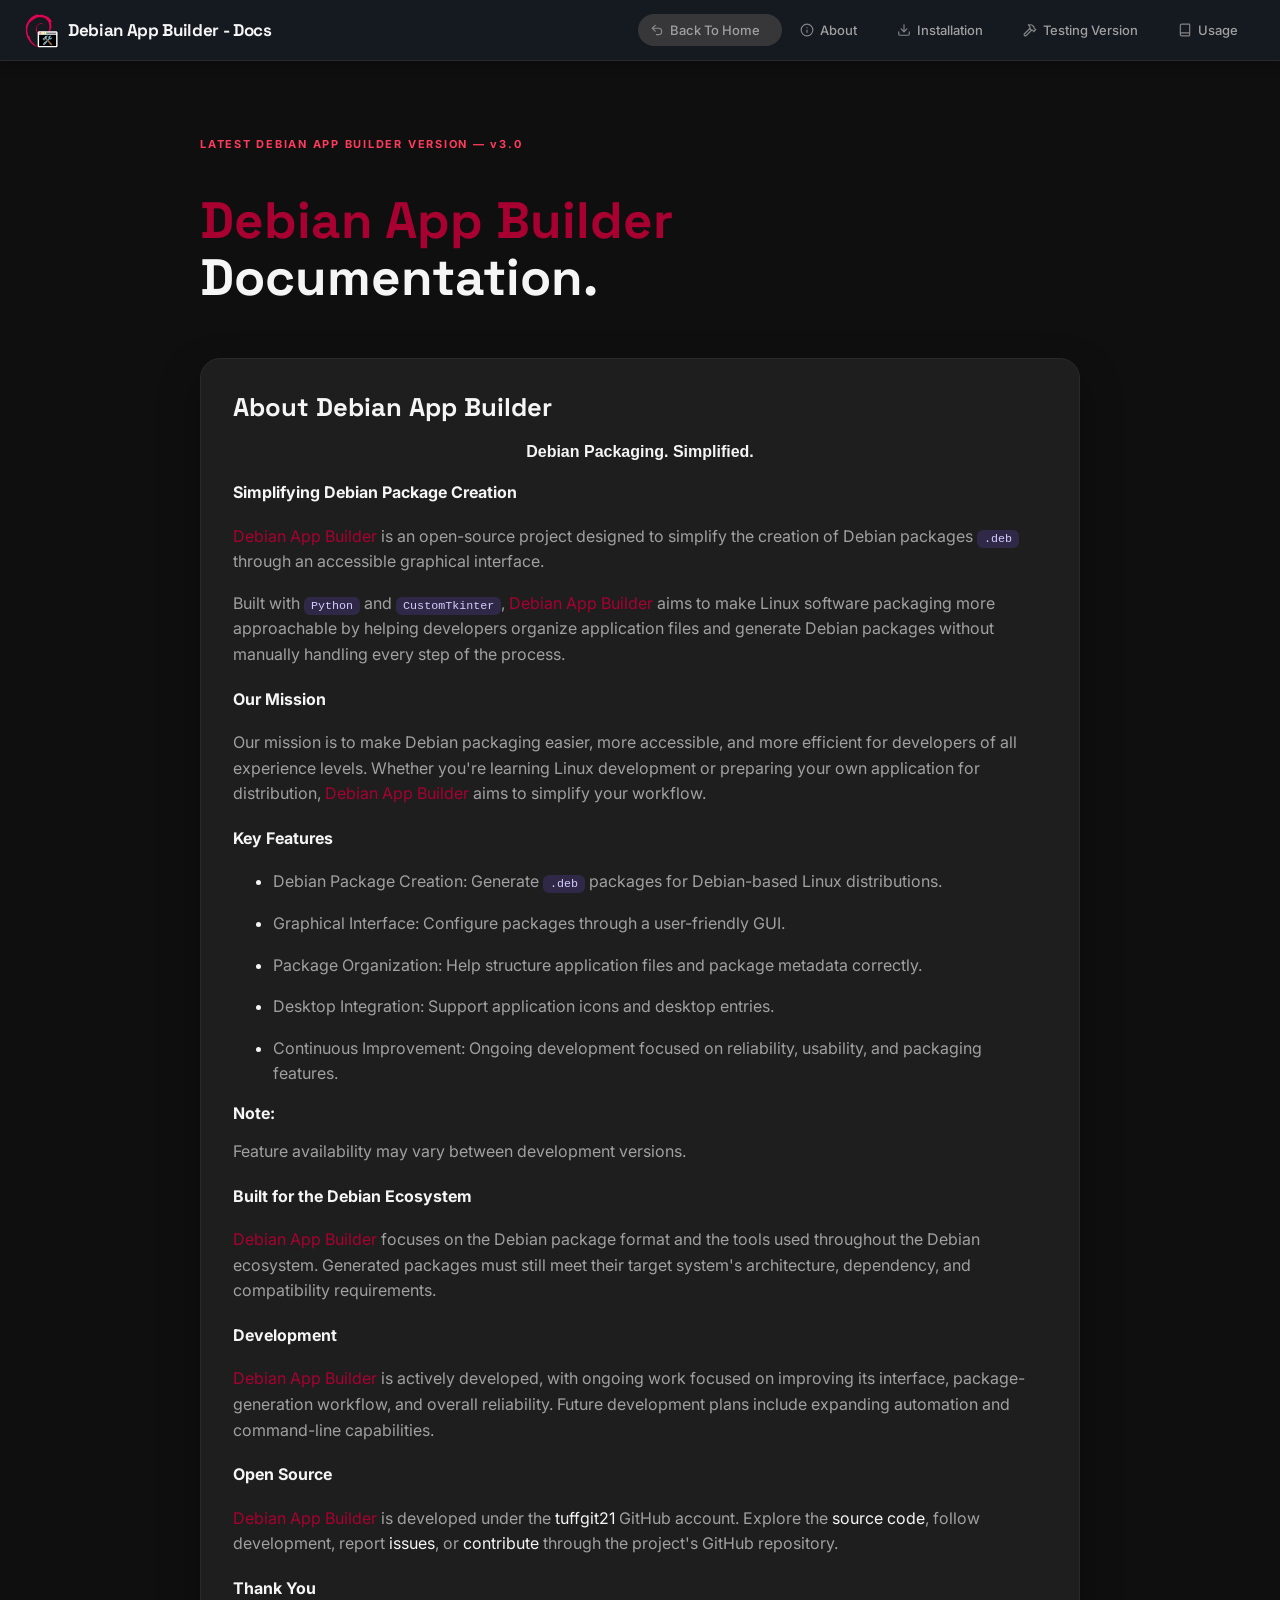
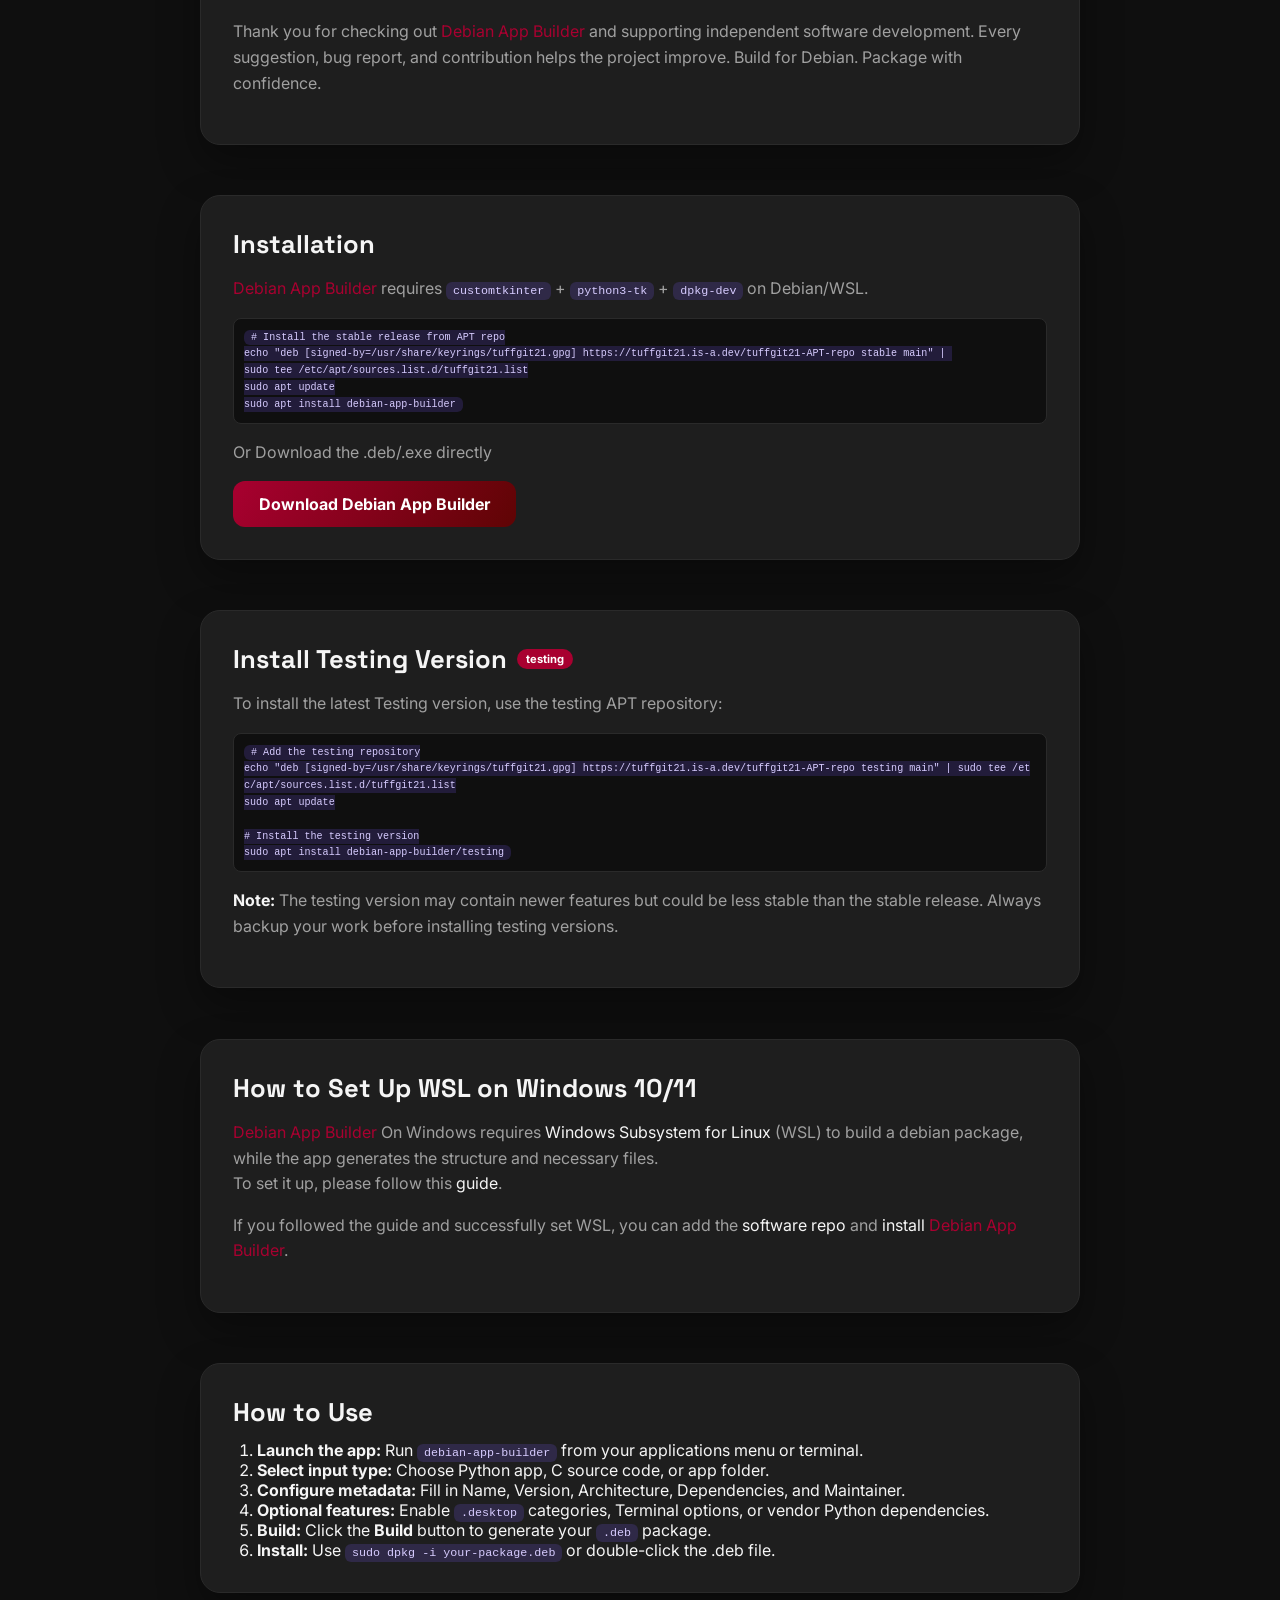
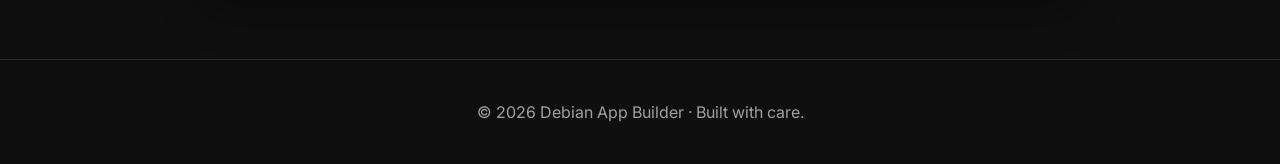
<file: docs/index.html>
<!DOCTYPE html>
<html lang="en">
<head>
    <meta charset="UTF-8">
    <meta name="viewport" content="width=device-width, initial-scale=1.0">
    <title>Debian App Builder - Documentation</title>
    <meta name="description" content="Debian App Builder is an open-source tool that simplifies creating Debian (.deb) packages with an intuitive graphical interface">
    <link rel="icon" type="image/svg+xml" href="../favicon.svg" />
    <link rel="manifest" href="../manifest.json" />
    <meta name="theme-color" content="#A80030" />
    <meta name="apple-mobile-web-app-capable" content="yes" />
    <meta name="mobile-web-app-capable" content="yes">
    <meta name="apple-mobile-web-app-status-bar-style" content="default" />
    <meta name="apple-mobile-web-app-title" content="Debian App Builder" />
    <link rel="apple-touch-icon" href="../DebAppBuilderLogo.png" />
    <link href="https://fonts.googleapis.com" rel="preconnect"/>
    <link crossorigin="" href="https://fonts.gstatic.com" rel="preconnect"/>
    <link href="https://fonts.googleapis.com/css2?family=Space+Grotesk:wght@400;600;700&amp;family=Inter:wght@400;500;600&amp;display=swap" rel="stylesheet"/>
    <link rel="stylesheet" href="../styles.css">
</head>
<body>
    <header class="hdiv">
        <a class="hp" href="../index.html"><img src="../DebAppBuilderLogo.svg" alt="Debian App Builder" style="width:40px; height:40px; vertical-align:middle; border-radius:7px; margin-right:8px; border:1px none var(--border)">Debian App Builder - Docs</a>
        <button class="menu-toggle" type="button" aria-expanded="false" aria-controls="main-navigation">
            <span class="menu-icon" aria-hidden="true"><span></span><span></span><span></span></span>
            <span class="sr-only">Toggle navigation</span>
        </button>
        <nav class="hnav" id="main-navigation">
        <a href="../index.html" class="hbutton" style="background-color: #434242bf;"><svg xmlns="http://www.w3.org/2000/svg" width="24" height="24" viewBox="0 0 24 24" fill="none" stroke="currentColor" stroke-width="2" stroke-linecap="round" stroke-linejoin="round" class="lucide lucide-undo-2 preview-icon"><path d="M9 14 4 9l5-5"/><path d="M4 9h10.5a5.5 5.5 0 0 1 5.5 5.5a5.5 5.5 0 0 1-5.5 5.5H11"/></svg> Back To Home</a>
        <a class="hbutton" href="#about"><svg xmlns="http://www.w3.org/2000/svg" width="24" height="24" viewBox="0 0 24 24" fill="none" stroke="currentColor" stroke-width="2" stroke-linecap="round" stroke-linejoin="round" class="lucide lucide-info preview-icon"><circle cx="12" cy="12" r="10"/><path d="M12 16v-4"/><path d="M12 8h.01"/></svg>About</a>
        <a class="hbutton" href="#install"><svg xmlns="http://www.w3.org/2000/svg" width="24" height="24" viewBox="0 0 24 24" fill="none" stroke="currentColor" stroke-width="2" stroke-linecap="round" stroke-linejoin="round" class="lucide lucide-download preview-icon"><path d="M12 15V3"/><path d="M21 15v4a2 2 0 0 1-2 2H5a2 2 0 0 1-2-2v-4"/><path d="m7 10 5 5 5-5"/></svg>Installation</a>
        <a class="hbutton" href="#testing"><svg xmlns="http://www.w3.org/2000/svg" width="24" height="24" viewBox="0 0 24 24" fill="none" stroke="currentColor" stroke-width="2" stroke-linecap="round" stroke-linejoin="round" class="lucide lucide-hammer preview-icon"><path d="m15 12-9.373 9.373a1 1 0 0 1-3.001-3L12 9"/><path d="m18 15 4-4"/><path d="m21.5 11.5-1.914-1.914A2 2 0 0 1 19 8.172v-.344a2 2 0 0 0-.586-1.414l-1.657-1.657A6 6 0 0 0 12.516 3H9l1.243 1.243A6 6 0 0 1 12 8.485V10l2 2h1.172a2 2 0 0 1 1.414.586L18.5 14.5"/></svg>Testing Version</a>
        <a class="hbutton" href="#usage"><svg xmlns="http://www.w3.org/2000/svg" width="24" height="24" viewBox="0 0 24 24" fill="none" stroke="currentColor" stroke-width="2" stroke-linecap="round" stroke-linejoin="round" class="lucide lucide-book preview-icon"><path d="M4 19.5v-15A2.5 2.5 0 0 1 6.5 2H19a1 1 0 0 1 1 1v18a1 1 0 0 1-1 1H6.5a1 1 0 0 1 0-5H20"/></svg>Usage</a>
        </nav>
    </header>

    <main class="main-content">
        <section class="intro" id="top">
            <p class="eyebrow">LATEST DEBIAN APP BUILDER VERSION — <a id="version" class="eyebrow">v3.0</a></p>
            <h1 id="about-title">
            <span style="color:var(--accent)">Debian App Builder</span> Documentation.</h1>
            
        </section>
        <section class="card reveal" id="about">
            <div style="display:flex; align-items:center; gap:10px; flex-wrap:wrap">
                <h2 style="margin:0">About Debian App Builder</h2>
            </div>
            <h5 class="motto">Debian Packaging. Simplified.</h5>

            <h4>Simplifying Debian Package Creation</h4>
            <p><span style="color:var(--accent)">Debian App Builder</span> is an open-source project designed to simplify the creation of Debian packages <code>.deb</code> through an accessible graphical interface.</p>
            <p>Built with <code>Python</code> and <code>CustomTkinter</code>,<span style="color:var(--accent)"> Debian App Builder</span> aims to make Linux software packaging more approachable by helping developers organize application files and generate Debian packages without manually handling every step of the process.</p>


            <h4>Our Mission</h4>
            <p>Our mission is to make Debian packaging easier, more accessible, and more efficient for developers of all experience levels. Whether you're learning Linux development or preparing your own application for distribution, <span style="color:var(--accent)">Debian App Builder</span> aims to simplify your workflow.</p>


            <h4>Key Features</h4>
            <ul>
                <li><p>Debian Package Creation: Generate <code>.deb</code> packages for Debian-based Linux distributions.</p></li>
                <li> <p>Graphical Interface: Configure packages through a user-friendly GUI.</p></li>
                <li><p>Package Organization: Help structure application files and package metadata correctly.</p></li>
                <li><p>Desktop Integration: Support application icons and desktop entries.</p></li>
                <li><p>Continuous Improvement: Ongoing development focused on reliability, usability, and packaging features.</p></li>
            </ul>
            <strong>Note:</strong>
            <p>Feature availability may vary between development versions.</p>


            <h4>Built for the Debian Ecosystem</h4>
            <p><span style="color:var(--accent)">Debian App Builder</span> focuses on the Debian package format and the tools used throughout the Debian ecosystem. Generated packages must still meet their target system's architecture, dependency, and compatibility requirements.</p>


            <h4>Development</h4>
            <p><span style="color:var(--accent)">Debian App Builder</span> is actively developed, with ongoing work focused on improving its interface, package-generation workflow, and overall reliability. Future development plans include expanding automation and command-line capabilities.</p>


            <h4>Open Source</h4>
            <p><span style="color:var(--accent)">Debian App Builder</span> is developed under the <a href="https://github.com/tuffgit21/">tuffgit21</a> GitHub account. Explore the <a href="https://github.com/tuffgit21/Debian-App-Builder">source code</a>, follow development, report <a href="https://github.com/tuffgit21/Debian-App-Builder/issues/">issues</a>, or <a href="https://github.com/tuffgit21/Debian-App-Builder/pulls">contribute</a>  through the project's GitHub repository.</p>


            <h4>Thank You</h4>
            <p>Thank you for checking out <span style="color:var(--accent)">Debian App Builder</span> and supporting independent software development. Every suggestion, bug report, and contribution helps the project improve. Build for Debian. Package with confidence.</p>
        </section>
        <section class="card reveal" id="install">
            <div style="display:flex; align-items:center; gap:10px; flex-wrap:wrap">
                <h2 style="margin:0">Installation</h2>
            </div>
            <p><span style="color:var(--accent)">Debian App Builder</span> requires <code>customtkinter</code> + <code>python3-tk</code> + <code>dpkg-dev</code> on Debian/WSL.</p>
            <pre style="margin:8px 0 0; background:#0f0f0f; border:1px solid var(--border); border-radius:8px; padding:10px; font-size:.70rem; line-height:1.5; overflow-x:auto; overflow-y:hidden; max-width:100%; box-sizing:border-box; white-space:pre-wrap; word-break:break-all; overflow-wrap:anywhere"><code style="white-space:pre-wrap; word-break:break-all; overflow-wrap:anywhere"># Install the stable release from APT repo
echo "deb [signed-by=/usr/share/keyrings/tuffgit21.gpg] https://tuffgit21.is-a.dev/tuffgit21-APT-repo stable main" | 
sudo tee /etc/apt/sources.list.d/tuffgit21.list
sudo apt update
sudo apt install debian-app-builder
</code></pre>
<p>Or Download the .deb/.exe directly</p> <a class="btn" href="../index.html#downloads">Download Debian App Builder</a>
        </section>

        <section class="card reveal" id="testing">
            <div style="display:flex; align-items:center; gap:10px; flex-wrap:wrap">
                <h2 style="margin:0">Install Testing Version</h2>
                <span class="badge" style="background:var(--accent); color:#fff; padding:3px 9px; border-radius:999x; font-size:.7em">testing</span>
            </div>
            <p>To install the latest Testing version, use the testing APT repository:</p>
            <pre style="margin:8px 0 0; background:#0f0f0f; border:1px solid var(--border); border-radius:8px; padding:10px; font-size:.70rem; line-height:1.5; overflow-x:auto; overflow-y:hidden; max-width:100%; box-sizing:border-box; white-space:pre-wrap; word-break:break-all; overflow-wrap:anywhere"><code style="white-space:pre-wrap; word-break:break-all; overflow-wrap:anywhere"># Add the testing repository
echo "deb [signed-by=/usr/share/keyrings/tuffgit21.gpg] https://tuffgit21.is-a.dev/tuffgit21-APT-repo testing main" | sudo tee /etc/apt/sources.list.d/tuffgit21.list
sudo apt update

# Install the testing version
sudo apt install debian-app-builder/testing
</code></pre>
            <p><strong>Note:</strong> The testing version may contain newer features but could be less stable than the stable release. Always backup your work before installing testing versions.</p>
        </section>
        <section class="card reveal" id="wsl-setup">
            <div style="display:flex; align-items:center; gap:10px; flex-wrap:wrap">
                <h2 style="margin:0">How to Set Up WSL on Windows 10/11</h2>
            </div>
            <p><span style="color:var(--accent)">Debian App Builder</span> On Windows requires <a href="https://en.wikipedia.org/wiki/Windows_Subsystem_for_Linux">Windows Subsystem for Linux</a> (WSL) to build a debian package, while the app generates the structure and necessary files. <br/> To set it up, please follow this <a href="https://learn.microsoft.com/en-us/windows/wsl/install">guide</a>.</p>
            <p>If you followed the guide and successfully set WSL, you can add the <a href="https://tuffgit21.is-a.dev/tuffgit21-APT-repo/">software repo</a> and <a href="#install">install</a> <span style="color:var(--accent)">Debian App Builder</span>.</p>
        </section>
        <section class="card reveal" id="usage">
            <div style="display:flex; align-items:center; gap:10px; flex-wrap:wrap">
                <h2 style="margin:0">How to Use</h2>
            </div>
            <ol style="margin:12px 0 0; padding-left:24px">
                <li><strong>Launch the app:</strong> Run <code>debian-app-builder</code> from your applications menu or terminal.</li>
                <li><strong>Select input type:</strong> Choose Python app, C source code, or app folder.</li>
                <li><strong>Configure metadata:</strong> Fill in Name, Version, Architecture, Dependencies, and Maintainer.</li>
                <li><strong>Optional features:</strong> Enable <code>.desktop</code> categories, Terminal options, or vendor Python dependencies.</li>
                <li><strong>Build:</strong> Click the <strong>Build</strong> button to generate your <code>.deb</code> package.</li>
                <li><strong>Install:</strong> Use <code>sudo dpkg -i your-package.deb</code> or double-click the .deb file.</li>
            </ol>
        </section>
    </main>

    <footer>
        <p>© 2026 Debian App Builder · Built with care.</p>
    </footer>
    <script src="../script.js"></script>
    <script>
        const obs = new IntersectionObserver((entries) => {
            entries.forEach(e => { if (e.isIntersecting) e.target.classList.add('in'); });
        }, { threshold: 0.15 });
        document.querySelectorAll('.reveal').forEach(el => obs.observe(el));

        // Screenshot gallery scroll controls (reusable template)
        document.querySelectorAll('.gallery').forEach(g => {
            const track = g.querySelector('.screenshots');
            const step = () => track.querySelector('.shot')?.offsetWidth + 20 || 300;
            g.querySelector('.gallery-btn.prev')?.addEventListener('click', () => track.scrollBy({ left: -step(), behavior: 'smooth' }));
            g.querySelector('.gallery-btn.next')?.addEventListener('click', () => track.scrollBy({ left: step(), behavior: 'smooth' }));
        });

        // Lightbox preview (guarded: docs page has no #lightbox element)
        const lb = document.getElementById('lightbox');
        const lbImg = lb?.querySelector('img');
        if (lb && lbImg) {
            document.querySelectorAll('.shot img').forEach(img => {
                img.style.cursor = 'zoom-in';
                img.addEventListener('click', () => {
                    lbImg.src = img.src;
                    lbImg.alt = img.alt;
                    lb.classList.add('open');
                    lb.setAttribute('aria-hidden', 'false');
                });
            });
            const closeLb = () => { lb.classList.remove('open'); lb.setAttribute('aria-hidden', 'true'); };
            lb.addEventListener('click', closeLb);
            document.addEventListener('keydown', e => { if (e.key === 'Escape') closeLb(); });
        }

        // Social media popup — fixed: scroll lock, focus, z-index, backdrop click, Escape
        // (guarded: docs page has no #social-popup element)
        const sp = document.getElementById('social-popup');
        const openBtn = document.getElementById('open-social');
        if (sp) {
            let lastFocus = null;
            const openSp = () => {
                lastFocus = document.activeElement;
                sp.classList.add('open');
                sp.setAttribute('aria-hidden', 'false');
                document.body.style.overflow = 'hidden';
                // move focus to close button for accessibility
                sp.querySelector('.social-close')?.focus();
            };
            const closeSp = () => {
                if(!sp.classList.contains('open')) return;
                sp.classList.remove('open');
                sp.setAttribute('aria-hidden', 'true');
                document.body.style.overflow = '';
                if(lastFocus && typeof lastFocus.focus === 'function') lastFocus.focus();
            };
            openBtn?.addEventListener('click', openSp);
            sp.querySelector('.social-close')?.addEventListener('click', closeSp);
            sp.addEventListener('click', e => { if (e.target === sp) closeSp(); });
            document.addEventListener('keydown', e => { if (e.key === 'Escape' && sp.classList.contains('open')) closeSp(); });
        } else {
            openBtn?.addEventListener('click', () => {});
        }

        // PyShell-like hdiv toggle (small header with icon) — fixed anchor offset
        const header = document.querySelector('.hdiv');
        const toggle = document.querySelector('.menu-toggle');
        const nav = document.getElementById('main-navigation');
        if(toggle && nav){
            toggle.addEventListener('click', ()=>{
                const open = nav.classList.toggle('is-open');
                toggle.setAttribute('aria-expanded', open);
            });
            const closeNav = ()=>{ nav.classList.remove('is-open'); toggle.setAttribute('aria-expanded','false'); };
            // offset-aware smooth scroll (prevents sticky header covering target / "goes to another section")
            const scrollToHash = (hash, pushHistory=true)=>{
                const target = document.querySelector(hash);
                if(!target) return false;
                closeNav();
                const headerH = header ? header.offsetHeight : 60;
                const top = target.getBoundingClientRect().top + window.scrollY - headerH - 12;
                // double rAF ensures layout after menu close is applied before measuring scroll
                requestAnimationFrame(()=> requestAnimationFrame(()=>{
                    window.scrollTo({top: Math.max(0, top), behavior: 'smooth'});
                    if(pushHistory) history.pushState(null, '', hash);
                }));
                return true;
            };
            nav.querySelectorAll('a').forEach(a=>a.addEventListener('click',(e)=>{
                const href = a.getAttribute('href');
                if(href && href.startsWith('#')){
                    if(scrollToHash(href)) e.preventDefault();
                    else closeNav();
                } else {
                    closeNav();
                }
            }));
            // also handle brand link #top outside nav
            document.querySelectorAll('a[href^="#"]').forEach(a=>{
                if(nav.contains(a)) return;
                a.addEventListener('click', (e)=>{
                    const href = a.getAttribute('href');
                    if(href && href.length>1 && document.querySelector(href)){
                        if(scrollToHash(href)) e.preventDefault();
                    }
                });
            });
            // correct initial load with hash (e.g. /#downloads) after layout
            if(location.hash){
                const h = location.hash;
                // let browser do initial jump, then correct offset
                window.addEventListener('load', ()=>{
                    setTimeout(()=>{
                        const t = document.querySelector(h);
                        if(t){
                            const headerH = header ? header.offsetHeight : 60;
                            const top = t.getBoundingClientRect().top + window.scrollY - headerH - 12;
                            window.scrollTo({top: Math.max(0, top), behavior: 'auto'});
                        }
                    }, 80);
                });
            }
            document.addEventListener('keydown', e=>{ if(e.key==='Escape' && nav.classList.contains('is-open')) closeNav(); });
        }
        if ('serviceWorker' in navigator) {
          window.addEventListener('load', () => {
            navigator.serviceWorker.register('./sw.js', {scope: './'}).catch(e => console.warn('SW failed', e));
          });
        }
    </script>
</body>
</html>
</file>
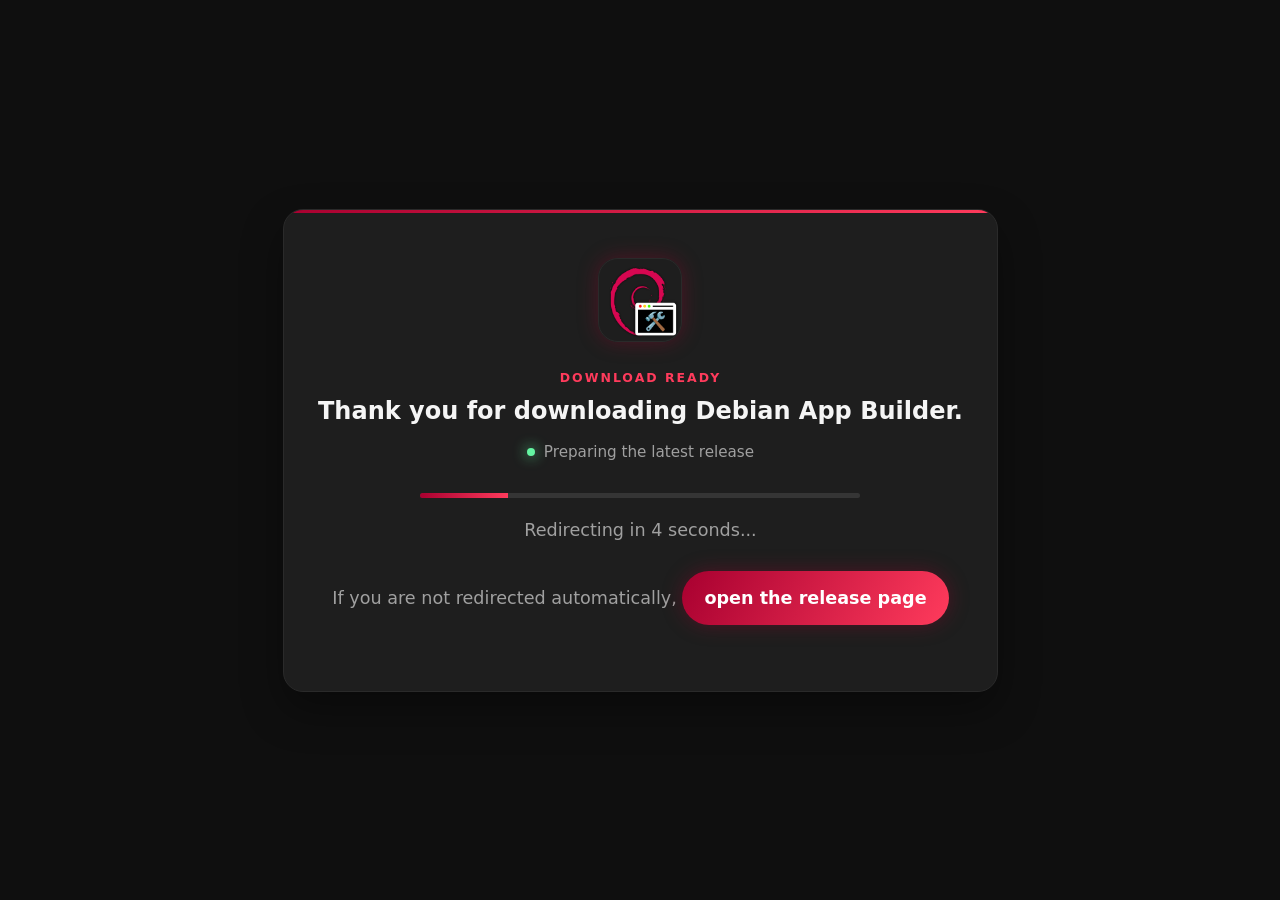
<file: download.html>
<!doctype html>
<html lang="en">
  <head>
    <meta charset="UTF-8" />
    <meta name="viewport" content="width=device-width, initial-scale=1.0" />
    <title>Thank you for downloading Debian App Builder</title>
    <meta
      name="description"
      content="Thank you for downloading Debian App Builder."
    />
    <meta
      property="og:title"
      content="Thank you for downloading Debian App Builder"
    />
    <meta
      property="og:description"
      content="Redirecting to the latest Debian App Builder release."
    />
    <link rel="stylesheet" href="styles.css" />
    <link rel="manifest" href="manifest.json" />
    <meta name="theme-color" content="#A80030" />
    <link rel="icon" type="image/svg+xml" href="favicon.svg" />
    <style>
      .download-page {
        min-height: 100vh;
        display: grid;
        place-items: center;
        text-align: center;
        padding: 32px 20px;
      }
      .download-card {
        max-width: 720px;
        margin: 0;
        opacity: 1;
        transform: none;
        position: relative;
        overflow: hidden;
        padding: 48px 34px;
      }
      .download-card::before {
        content: "";
        position: absolute;
        inset: 0 0 auto;
        height: 3px;
        background: linear-gradient(90deg, var(--accent), var(--accent-2));
      }
      .download-logo {
        width: 84px;
        height: 84px;
        object-fit: cover;
        border-radius: 20px;
        border: 1px solid var(--border);
        box-shadow: var(--glow);
        animation: download-pop 0.7s ease both;
      }
      .download-kicker {
        color: var(--accent-2);
        font-size: 0.78rem;
        font-weight: 700;
        letter-spacing: 0.16em;
        text-transform: uppercase;
        margin: 24px 0 12px;
      }
      .download-card h1 {
        margin: 0;
      }
      .download-card p {
        color: var(--muted);
        font-size: 1.1rem;
      }
      .download-status {
        display: flex;
        justify-content: center;
        align-items: center;
        gap: 9px;
        font-size: 0.95rem !important;
      }
      .status-dot {
        width: 8px;
        height: 8px;
        border-radius: 50%;
        background: #64f5a2;
        box-shadow: 0 0 14px #64f5a2;
      }
      .progress-track {
        height: 5px;
        margin: 28px auto 18px;
        max-width: 440px;
        background: rgba(255, 255, 255, 0.1);
        border-radius: 99px;
        overflow: hidden;
      }
      .progress-bar {
        width: 0;
        height: 100%;
        background: linear-gradient(90deg, var(--accent), var(--accent-2));
        transition: width 1s linear;
      }
      .release-link {
        display: inline-block;
        margin-top: 10px;
        padding: 13px 22px;
        border-radius: 999px;
        color: #fff !important;
        text-decoration: none;
        font-weight: 700;
        background: linear-gradient(120deg, var(--accent), var(--accent-2));
        box-shadow: var(--glow);
        transition: transform 0.2s ease;
      }
      .release-link:hover {
        transform: translateY(-3px);
      }
      .download-card a {
        color: var(--accent-2);
      }
      @keyframes download-pop {
        from {
          opacity: 0;
          transform: scale(0.8);
        }
        to {
          opacity: 1;
          transform: scale(1);
        }
      }
      @media (max-width: 520px) {
        .download-card {
          padding: 38px 22px;
        }
        .download-card h1 {
          font-size: 2rem;
        }
      }
    </style>
  </head>
  <body>
    <div aria-hidden="true" class="bg-orbs">
      <span class="orb orb-1"></span><span class="orb orb-2"></span
      ><span class="orb orb-3"></span>
    </div>
    <main class="download-page">
      <section class="download-card card" aria-labelledby="download-title">
        <img
          class="download-logo"
          src="DebAppBuilderLogo.png"
          alt="Debian App Builder logo"
        />
        <div class="download-kicker">Download ready</div>
        <h1 id="download-title">
          Thank you for downloading Debian App Builder.
        </h1>
        <p class="download-status">
          <span class="status-dot"></span>Preparing the latest release
        </p>
        <div class="progress-track" aria-hidden="true">
          <div class="progress-bar" id="progress-bar"></div>
        </div>
        <p id="countdown">Redirecting in 5 seconds...</p>
        <p>
          If you are not redirected automatically,
          <a
            class="release-link"
            href="https://tuffgit21.github.io/tuffgit21-APT-repo/pool/main/d/debappbuilder/"
            >open the release page</a
          >
        </p>
      </section>
    </main>
    <script>
      const releaseUrl =
        "https://tuffgit21.github.io/tuffgit21-APT-repo/pool/main/d/debappbuilder/debian-app-builder_3.0_amd64.deb";
      let seconds = 5;
      const countdown = document.getElementById("countdown");
      const progressBar = document.getElementById("progress-bar");
      const timer = setInterval(() => {
        seconds -= 1;
        progressBar.style.width = `${(5 - seconds) * 20}%`;
        countdown.textContent = `Redirecting in ${seconds} second${seconds === 1 ? "" : "s"}...`;
        if (seconds === 0) {
          clearInterval(timer);
          window.location.href = releaseUrl;
        }
      }, 1000);
    </script>
  </body>
</html>
</file>
<file: styles.css>
:root {
  --bg: #0f0f0f; /* PyShell dark, red accent */
  --bg-2: #1a1a1a;
  --card: #1e1e1e;
  --surface-hover: #252525;
  --border: #2a2a2a;
  --text: #f5f5f5;
  --muted: #a0a0a0;
  --accent: #a80030; /* Debian red */
  --accent-2: #ff3b5c;
  --accent-soft: rgba(168, 0, 48, 0.18);
  --glow: 0 0 20px rgba(168, 0, 48, 0.35);
  --primary: #a80030;
  --primary-dark: #8a0028;
  --neon: #ff3b5c;
  --neon-glow: #ff6b7a;
}

* {
  box-sizing: border-box;
}
body {
  margin: 0;
  font-family: "Inter", system-ui, sans-serif;
  background: var(--bg);
  color: var(--text);
  min-height: 100vh;
  overflow-x: hidden;
}

.bg-orbs {
  display: none;
} /* PyShell has no orbs */

.hdiv {
  display: flex;
  align-items: center;
  justify-content: space-between;
  background: rgba(22, 27, 34, 0.92);
  backdrop-filter: blur(none);
  -webkit-backdrop-filter: blur(none);
  border-bottom: 1px solid var(--border);
  width: 100%;
  min-height: 60px;
  padding: 10px 20px;
  position: sticky;
  top: 0;
  z-index: 100;
  gap: 16px;
  box-shadow: 0 2px 12px rgba(0, 0, 0, 0.35);
}
.hp {
  margin: 0;
  font-family: "Space Grotesk", sans-serif;
  font-size: 17px;
  font-weight: 700;
  color: var(--text);
  letter-spacing: -0.02em;
  white-space: nowrap;
  display: inline-flex;
  align-items: center;
  text-decoration: none;
}
.hp:hover {
  color: var(--accent);
  text-shadow: 5px 5px 10px var(--accent);
  transition: 0.3s ease-in-out;
}
.hnav {
  display: flex;
  align-items: center;
  gap: 6px;
  flex-wrap: wrap;
}
.hbutton {
  display: inline-flex;
  align-items: center;
  gap: 6px;
  border: 1px solid transparent;
  background: transparent;
  border-radius: 20px;
  height: 32px;
  padding: 0 11px;
  color: var(--muted);
  font-size: 13px;
  font-weight: 500;
  cursor: pointer;
  white-space: nowrap;
  text-decoration: none;
  transition:
    background 0.2s,
    border-color 0.2s,
    color 0.2s;
}
.hbutton svg {
  flex: 0 0 14px;
  opacity: 0.8;
}
.hbutton:hover {
  background: rgba(255, 255, 255, 0.06);
  border-color: var(--border);
  color: var(--text);
}
.menu-toggle {
  display: none;
  align-items: center;
  justify-content: center;
  width: 38px;
  height: 38px;
  border: 1px solid var(--border);
  border-radius: 10px;
  background: var(--card);
  cursor: pointer;
}
.menu-icon {
  display: block;
  position: relative;
  width: 16px;
  height: 12px;
}
.menu-icon span {
  position: absolute;
  left: 0;
  width: 100%;
  height: 2px;
  background: var(--text);
  border-radius: 2px;
  transition:
    transform 0.3s,
    opacity 0.2s;
}
.menu-icon span:nth-child(1) {
  top: 0;
}
.menu-icon span:nth-child(2) {
  top: 5px;
}
.menu-icon span:nth-child(3) {
  top: 10px;
}
.menu-toggle[aria-expanded="true"] .menu-icon span:nth-child(1) {
  transform: translateY(5px) rotate(45deg);
}
.menu-toggle[aria-expanded="true"] .menu-icon span:nth-child(2) {
  opacity: 0;
}
.menu-toggle[aria-expanded="true"] .menu-icon span:nth-child(3) {
  transform: translateY(-5px) rotate(-45deg);
}
.sr-only {
  position: absolute;
  width: 1px;
  height: 1px;
  padding: 0;
  margin: -1px;
  overflow: hidden;
  clip: rect(0, 0, 0, 0);
  white-space: nowrap;
  border: 0;
}
.hero-mini {
  position: relative;
  z-index: 1;
  text-align: center;
  padding: 28px 20px 22px;
  border-bottom: 1px solid var(--border);
  background: linear-gradient(180deg, rgba(168, 0, 48, 0.08), transparent 70%);
}
.hero-mini-inner {
  max-width: 800px;
  margin: 0 auto;
}
.hero-mini h1 {
  font-family: "Space Grotesk", sans-serif;
  font-size: clamp(1.7rem, 4vw, 2.4rem);
  margin: 0 0 6px;
  color: var(--text);
}
.hero-mini .tagline {
  color: var(--muted);
  font-size: 1rem;
  margin: 0 0 12px;
}
.hero-mini .tagline .accent {
  color: var(--accent-2);
}
.hero-mini .cta {
  display: inline-block;
  padding: 10px 22px;
  border-radius: 999px;
  font-weight: 700;
  color: #fff;
  text-decoration: none;
  background: linear-gradient(120deg, var(--accent), var(--accent-2));
  box-shadow: var(--glow);
  transition: transform 0.2s;
}
.hero-mini .cta:hover {
  transform: translateY(-2px);
}
@media (max-width: 700px) {
  .hdiv {
    flex-wrap: wrap;
    padding: 10px 14px;
  }
  .menu-toggle {
    display: inline-flex;
  }
  .hnav {
    display: none;
    flex-direction: column;
    align-items: stretch;
    width: 100%;
    gap: 8px;
    padding: 12px;
    margin-top: 8px;
    background: var(--card);
    border: 1px solid var(--border);
    border-radius: 12px;
    box-shadow: 0 8px 24px rgba(0, 0, 0, 0.25);
  }
  .hnav.is-open {
    display: flex;
  }
  .hnav .hbutton {
    width: 100%;
    justify-content: flex-start;
    height: 38px;
  }
}

main {
  position: relative;
  z-index: 1;
  max-width: 1000px;
  margin: 0 auto;
  padding: 0 20px 60px;
}
.main-content {
  flex: 1;
  display: flex;
  flex-direction: column;
  align-items: stretch;
  justify-content: flex-start;
  padding: 40px 20px;
  width: 100%;
  gap: 24px;
  max-width: 1000px;
  margin: 0 auto;
  box-sizing: border-box;
}
.intro,
.screenshots-section,
.social-section,
.updates-section,
.contact-section {
  width: 100%;
  max-width: 880px;
  align-self: center;
  box-sizing: border-box;
}
.main-content .card {
  width: 100%;
  max-width: 880px;
  align-self: center;
  box-sizing: border-box;
}
.intro {
  padding: 36px 0 12px;
}
.eyebrow {
  margin: 0 0 10px;
  color: var(--accent-2);
  font-size: 11px;
  font-weight: 700;
  letter-spacing: 0.16em;
}
.intro h1 {
  max-width: 700px;
  margin-bottom: 16px;
  font-size: clamp(2rem, 5vw, 3.2rem);
  line-height: 1.1;
  font-family: "Space Grotesk", sans-serif;
}
.intro-text {
  max-width: 560px;
  margin: 0;
  color: var(--muted);
  font-size: 17px;
}
.section-heading {
  margin-bottom: 18px;
}
.section-heading h2,
.contact-section h2 {
  font-family: "Space Grotesk", sans-serif;
  font-size: 1.6rem;
  text-align: left;
}
.social-grid {
  display: grid;
  grid-template-columns: repeat(2, 1fr);
  gap: 14px;
}
.social-card {
  display: flex;
  align-items: center;
  gap: 14px;
  min-height: 92px;
  padding: 18px;
  background: var(--card);
  border: 1px solid var(--border);
  border-radius: 16px;
}
.social-card:hover {
  background: rgba(255, 255, 255, 0.04);
  border-color: var(--accent);
  transform: translateY(-3px);
}
.contact-section {
  margin-top: 20px;
  padding: 28px;
  background: var(--card);
  border: 1px solid var(--border);
  border-radius: 16px;
}
.contact-section .eyebrow {
  color: var(--accent-2);
}

.card {
  background: var(--card);
  border: 1px solid var(--border);
  border-radius: 20px;
  box-shadow: 0 18px 40px rgba(0, 0, 0, 0.35);
  padding: 32px;
  margin-bottom: 26px;
  opacity: 1;
  transform: none;
  will-change: transform, opacity;
  transition:
    opacity 0.7s ease,
    transform 0.7s ease;
}
.card.reveal {
  opacity: 0;
  transform: translateY(28px);
}
.card.reveal.in,
.card.in {
  opacity: 1;
  transform: translateY(0);
}
.card h2 {
  font-family: "Space Grotesk", sans-serif;
  margin-top: 0;
  font-size: 1.6rem;
}
.card-icon {
  font-size: 2rem;
  margin-bottom: 6px;
}
.card p {
  color: var(--muted);
  line-height: 1.6;
}
.card strong {
  color: var(--text);
}

.feature-grid {
  list-style: none;
  padding: 0;
  display: grid;
  grid-template-columns: repeat(auto-fit, minmax(260px, 1fr));
  gap: 14px;
  margin: 18px 0 0;
}
.feature-grid li {
  display: flex;
  align-items: center;
  gap: 10px;
  padding: 14px 16px;
  border-radius: 12px;
  background: rgba(255, 255, 255, 0.04);
  border: 1px solid var(--border);
  transition:
    transform 0.2s,
    border-color 0.2s;
}
.feature-grid li:hover {
  transform: translateY(-3px);
  border-color: var(--accent);
}
.dot {
  width: 10px;
  height: 10px;
  border-radius: 50%;
  background: linear-gradient(120deg, var(--accent), var(--accent-2));
  flex-shrink: 0;
  box-shadow: var(--glow);
  margin-top: 6px;
}
.badge {
  font-size: 0.62em;
  background: var(--accent);
  color: #fff;
  padding: 2px 7px;
  border-radius: 999px;
  font-weight: 700;
  white-space: nowrap;
}
.badge.new {
  background: var(--accent-soft);
  color: var(--accent-2);
  border: 1px solid rgba(255, 59, 92, 0.35);
  font-weight: 600;
}
.badge.v3 {
  font-size: 0.7em;
  padding: 3px 8px;
}
.feature-grid code,
.card code {
  background: rgba(124, 92, 255, 0.18);
  padding: 2px 7px;
  border-radius: 6px;
  font-size: 0.9em;
  color: #d7ccff;
}

.gallery {
  position: relative;
  margin-top: 18px;
}
.screenshots {
  display: flex;
  gap: 20px;
  padding: 6px 4px 16px;
  overflow-x: auto;
  scroll-snap-type: x proximity;
  -webkit-overflow-scrolling: touch;
  scrollbar-width: thin;
  scrollbar-color: var(--accent) transparent;
}
.screenshots::-webkit-scrollbar {
  height: 8px;
}
.screenshots::-webkit-scrollbar-track {
  background: transparent;
}
.screenshots::-webkit-scrollbar-thumb {
  background: linear-gradient(120deg, var(--accent), var(--accent-2));
  border-radius: 999px;
}
.gallery-btn {
  position: absolute;
  top: 50%;
  transform: translateY(-50%);
  z-index: 2;
  width: 42px;
  height: 42px;
  border-radius: 50%;
  border: 1px solid var(--border);
  background: rgba(11, 16, 32, 0.7);
  color: var(--text);
  font-size: 1.6rem;
  line-height: 1;
  cursor: pointer;
  box-shadow: 0 6px 18px rgba(0, 0, 0, 0.4);
  transition:
    transform 0.2s,
    border-color 0.2s,
    box-shadow 0.2s;
}
.gallery-btn:hover {
  border-color: var(--accent);
  box-shadow: var(--glow);
  transform: translateY(-50%) scale(1.08);
}
.gallery-btn.prev {
  left: -8px;
}
.gallery-btn.next {
  right: -8px;
}

.lightbox {
  position: fixed;
  inset: 0;
  z-index: 200;
  display: flex;
  align-items: center;
  justify-content: center;
  padding: 24px;
  background: rgba(6, 9, 20, 0.85);
  backdrop-filter: none;
  -webkit-backdrop-filter: none;
  opacity: 0;
  visibility: hidden;
  transition:
    opacity 0.3s ease,
    visibility 0.3s ease;
  cursor: zoom-out;
}
.lightbox.open {
  opacity: 1;
  visibility: visible;
}
.lightbox img {
  max-width: 92vw;
  max-height: 88vh;
  width: auto;
  height: auto;
  border-radius: 16px;
  border: 1px solid var(--border);
  box-shadow:
    0 30px 80px rgba(0, 0, 0, 0.6),
    var(--glow);
  transform: scale(0.92);
  transition: transform 0.3s ease;
}
.lightbox.open img {
  transform: scale(1);
}

.social-popup {
  position: fixed;
  inset: 0;
  z-index: 200; /* above sticky header (z-index:100) and lightbox */
  display: flex;
  align-items: center;
  justify-content: center;
  padding: 24px;
  background: rgba(6, 9, 20, 0.75);
  backdrop-filter: none;
  -webkit-backdrop-filter: none;
  opacity: 0;
  visibility: hidden;
  pointer-events: none;
  transition:
    opacity 0.3s ease,
    visibility 0.3s ease;
}
.social-popup.open {
  opacity: 1;
  visibility: visible;
  pointer-events: auto;
}
.social-popup .social-card {
  position: relative;
  display: block; /* reset earlier .social-card flex (min-height 92px etc.) */
  min-height: auto;
  gap: normal;
  width: min(92vw, 440px);
  max-height: 90vh;
  overflow-y: auto;
  background: var(--card);
  border: 1px solid var(--border);
  border-radius: 20px;
  box-shadow:
    0 30px 80px rgba(0, 0, 0, 0.6),
    var(--glow);
  padding: 32px 28px 28px;
  text-align: center;
  transform: scale(0.92);
  transition: transform 0.3s ease;
}
.social-popup .social-card:hover {
  /* cancel generic .social-card:hover lift */
  transform: scale(0.92);
  background: var(--card);
  border-color: var(--border);
}
.social-popup.open .social-card {
  transform: scale(1);
}
.social-popup.open .social-card:hover {
  transform: scale(1);
}
.social-popup .social-card h3 {
  font-family: "Space Grotesk", sans-serif;
  margin: 0 0 20px;
  font-size: 1.4rem;
  display: block;
  text-align: center;
  width: 100%;
}
.social-close {
  position: absolute;
  top: 12px;
  right: 14px;
  width: 34px;
  height: 34px;
  border-radius: 50%;
  border: 1px solid var(--border);
  background: transparent;
  color: var(--text);
  font-size: 1.4rem;
  line-height: 1;
  cursor: pointer;
  transition:
    border-color 0.2s,
    box-shadow 0.2s,
    background 0.2s;
}
.social-close:hover {
  border-color: var(--accent);
  box-shadow: var(--glow);
  background: rgba(255, 255, 255, 0.04);
}
.social-popup .social-grid {
  display: flex;
  flex-wrap: wrap;
  justify-content: center;
  gap: 16px;
}
.social-link {
  display: grid;
  place-items: center;
  width: 58px;
  height: 58px;
  border-radius: 16px;
  color: var(--c, #fff);
  background: var(--card); /* solid #1e1e1e, not semi-transparent */
  border: 1px solid var(--border);
  transition:
    transform 0.2s,
    border-color 0.2s,
    box-shadow 0.2s,
    background 0.2s;
}
.social-link svg {
  width: 26px;
  height: 26px;
}
.social-link:hover {
  transform: translateY(-4px);
  border-color: var(--c, var(--accent));
  background: var(--card); /* stay solid dark gray */
  box-shadow: none;
}
.shot {
  flex: 0 0 auto;
  width: clamp(240px, 70%, 340px);
  margin: 0;
  overflow: hidden;
  border-radius: 16px;
  border: 1px solid var(--border);
  background: rgba(0, 0, 0, 0.25);
  box-shadow: 0 14px 30px rgba(0, 0, 0, 0.4);
  scroll-snap-align: center;
  transition:
    transform 0.3s ease,
    box-shadow 0.3s ease,
    border-color 0.3s ease;
}
.shot img {
  display: block;
  width: 100%;
  height: auto;
  aspect-ratio: 24 / 25;
  object-fit: cover;
  transition:
    transform 0.4s ease,
    filter 0.4s ease;
}
.shot:hover {
  transform: translateY(-4px);
  border-color: var(--accent);
  box-shadow: var(--glow);
}
.shot:hover img {
  transform: scale(1.05);
  filter: saturate(1.1) brightness(1.05);
}

.btn {
  display: inline-block;
  text-decoration: none;
  font-weight: 700;
  padding: 13px 26px;
  border-radius: 12px;
  cursor: pointer;
  border: none;
  font-size: 1rem;
  color: #fff;
  background: linear-gradient(120deg, var(--accent), rgb(95, 4, 4));
  transition:
    transform 0.2s,
    box-shadow 0.2s;
}
.download-platform {
  display: inline-flex;
  align-items: center;
  gap: 10px;
}
.platform-icon {
  width: 24px;
  height: 24px;
  flex: 0 0 24px;
  filter: brightness(0) invert(1);
}
.btn:hover {
  transform: translateY(-2px);
}
.btn.primary:hover {
  box-shadow: var(--glow);
}
.btn.glow {
  animation: pulse 2.4s ease-in-out infinite;
}

.actions {
  display: flex;
  flex-wrap: wrap;
  gap: 14px;
  margin-top: 8px;
}

@keyframes pulse {
  0%,
  100% {
    transform: scale(1);
  }
  50% {
    transform: scale(1.04);
  }
}
@keyframes pop {
  0% {
    transform: scale(0.6);
    opacity: 0;
  }
  100% {
    transform: scale(1);
    opacity: 1;
  }
}

footer {
  position: relative;
  z-index: 1;
  text-align: center;
  padding: 26px;
  color: var(--muted);
  border-top: 1px solid var(--border);
}

@media (prefers-reduced-motion: reduce) {
  .orb,
  .btn.glow,
  .logo {
    animation: none;
  }
  .card {
    transition: none;
  }
  .screenshots {
    scroll-behavior: auto;
  }
}
html {
  scroll-behavior: smooth;
  scroll-padding-top: 72px;
  scrollbar-width: auto;
  scrollbar-color: var(--muted) rgba(22, 27, 34, 0.92);
}
/* Fix anchor navigation hidden under sticky header (.hdiv ~60px + gap) */
section[id],
main[id] {
  scroll-margin-top: 72px;
}
a {
  text-decoration: none;
  color: var(--text);
}
.li {
  margin-top: 20px;
}
.li:hover {
  transform: translateY(-15%);
  text-shadow: 2px 2px 15px var(--text);
  transition: all 0.3s ease-in-out;
}
.motto {
  margin-top: 20px;
  margin-bottom: 2px;
  text-align: center;
  font-family:
    "Lucida Sans", "Lucida Sans Regular", "Lucida Grande",
    "Lucida Sans Unicode", Geneva, Verdana, sans-serif, cursive;
  font-size: 16px;
  text-decoration: none;
}
.updates li {
  list-style: disc;
  border-bottom: 2px solid #2a2a2a;
  padding: 15px;
}
</file>
